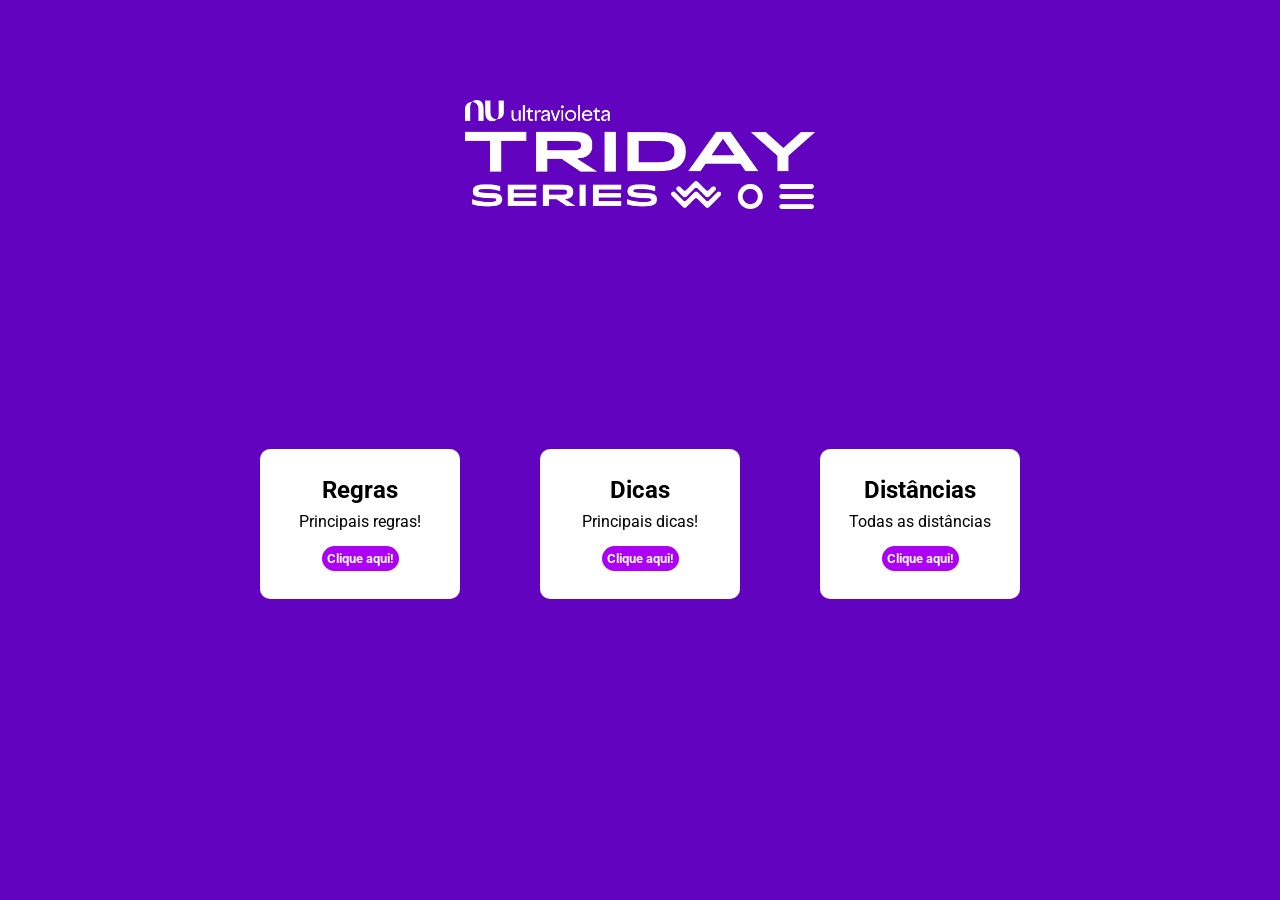
<file: cartaoInterativo/index.html>
<!DOCTYPE html>
<html lang="pt-BR">
<head>
    <meta charset="UTF-8">
    <meta name="viewport" content="width=device-width, initial-scale=1.0">
    <link rel="preconnect" href="https://fonts.googleapis.com">
    <link rel="preconnect" href="https://fonts.gstatic.com" crossorigin>
    <link href="https://fonts.googleapis.com/css2?family=Roboto:ital,wght@0,100..900;1,100..900&display=swap" rel="stylesheet">
    <link rel="stylesheet" href="css/style.css">
    <title>Triday Series</title>
</head>
<body>
<header>
    <div class="topo">
        <img src="img/logoTriday.webp" alt="Logo Triday">
    </div>
</header>
<main>
    <section>
        <div class="card">
            <div class="sairRegra">
                <h1>Regras</h1>
                <p>Principais regras!</p>
            </div>
            <button id="btnMostrarRegra">Clique aqui!</button>
            <img id="mostrarImgRegra" src="img/regra.jpg" alt="Regras">
        </div>
        <div class="card">
            <div class="sairDica">
                <h1>Dicas</h1>
                <p>Principais dicas!</p>
            </div>
            <button id="btnMostrarDica">Clique aqui!</button>
            <img id="mostrarImgDica" src="img/duvidas.jpg" alt="Dicas">
        </div>
        <div class="card">
            <div class="sairDistancia">
                <h1>Distâncias</h1>
                <p>Todas as distâncias</p>
            </div>
            <button id="btnMostrarDistancias">Clique aqui!</button>
            <img id="mostrarImgDistancias" src="img/distancias.jpg" alt="Distâncias">
        </div>
    </section>
    </main>
    <script src="js/script.js"></script>
</body>
</html>
</file>
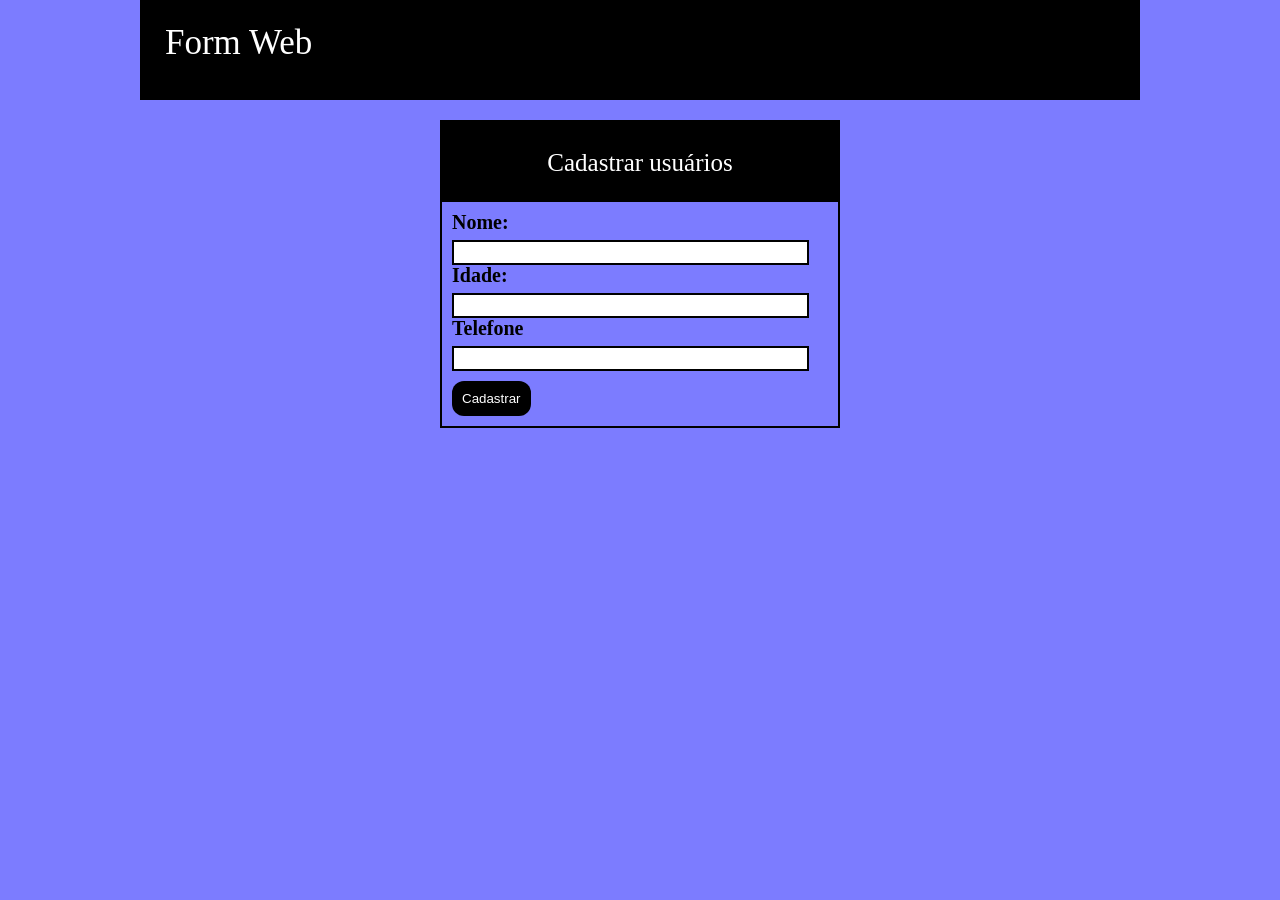
<file: form-web/index.html>
<!DOCTYPE html>
<html lang="pt-br">
<head>
    <meta charset="UTF-8">
    <meta name="viewport" content="width=device-width, initial-scale=1.0">
    <link rel="stylesheet" href="css/style.css">
    <link rel="stylesheet" href="css/reset.css">
    <title>FORM web</title>
</head>
<body>
    <div class="container">
        <header>
            <h1>Form Web</h1>
        </header>

        <main class="content">
            <section class="headerCad">
                <h1>Cadastrar usuários</h1>
            </section>
            <form>
                <article class="form-group">
                    <label for="nome">Nome:</label>
                    <input type="text" id="nome" />

                    <label for="idade">Idade:</label>
                    <input type="text" id="idade">

                    <label for="telefone">Telefone</label>
                    <input type="text" id="telefone">
                </article>
                <ul class="list"></ul>
                <article class="form-button">
                    <button>Cadastrar</button>
                </article>
            </form>
        </main>
    </div>
    <script src="js/script.js"></script>
</body>
</html>
</file>
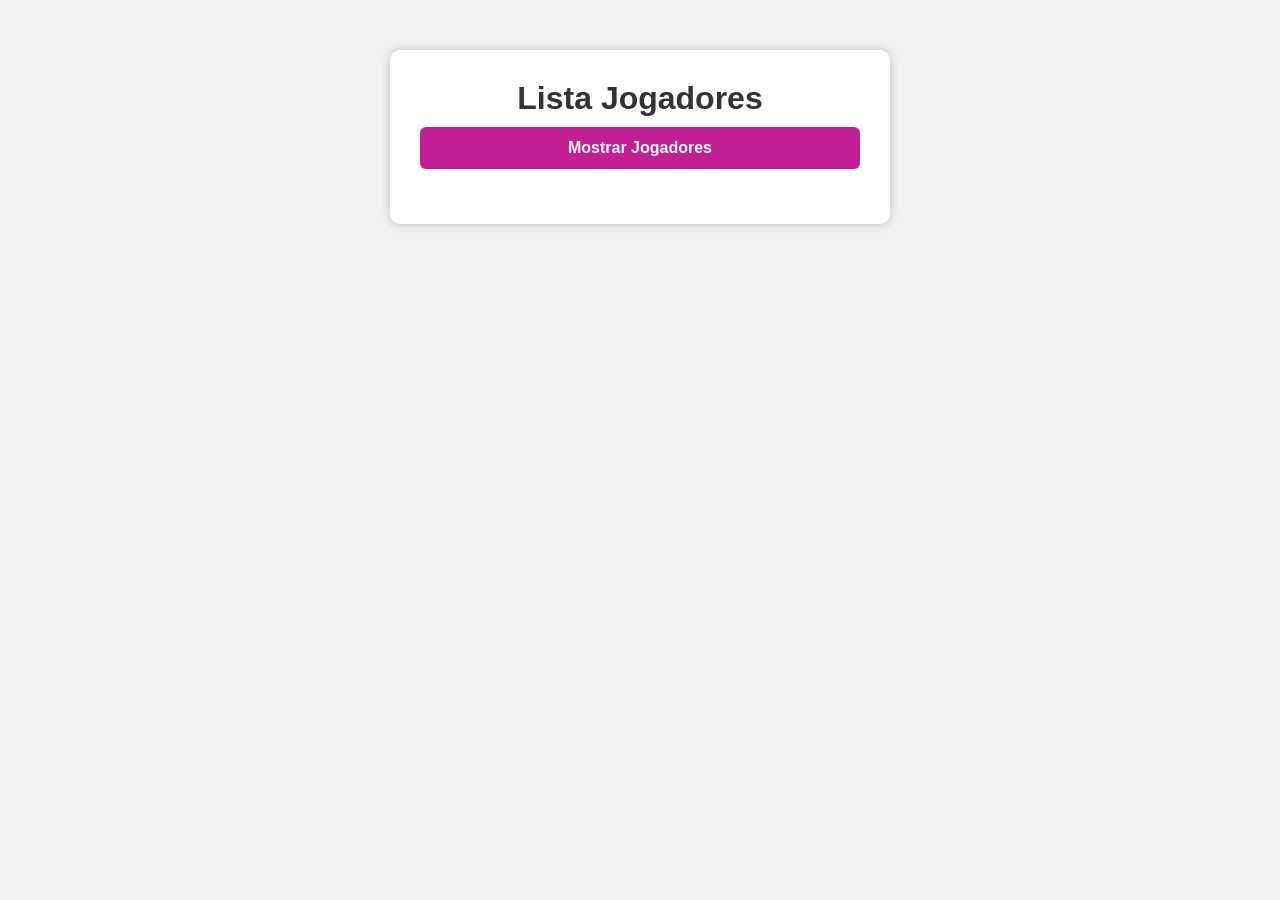
<file: futebol/index.html>
<!DOCTYPE html>
<html lang="pt-br">
<head>
    <meta charset="UTF-8">
    <meta name="viewport" content="width=device-width, initial-scale=1.0">
    <title>Jogadores</title>
    <link rel="stylesheet" href="./css/style.css">
</head>
<body>
    <main class="container">
        <h1>Lista Jogadores</h1>

        <button id="btnMostrar">
            Mostrar Jogadores
        </button>

        <ul id="listaJogadores"></ul>
    </main>

    <script src="./js/script.js"></script>
</body>
</html>
</file>
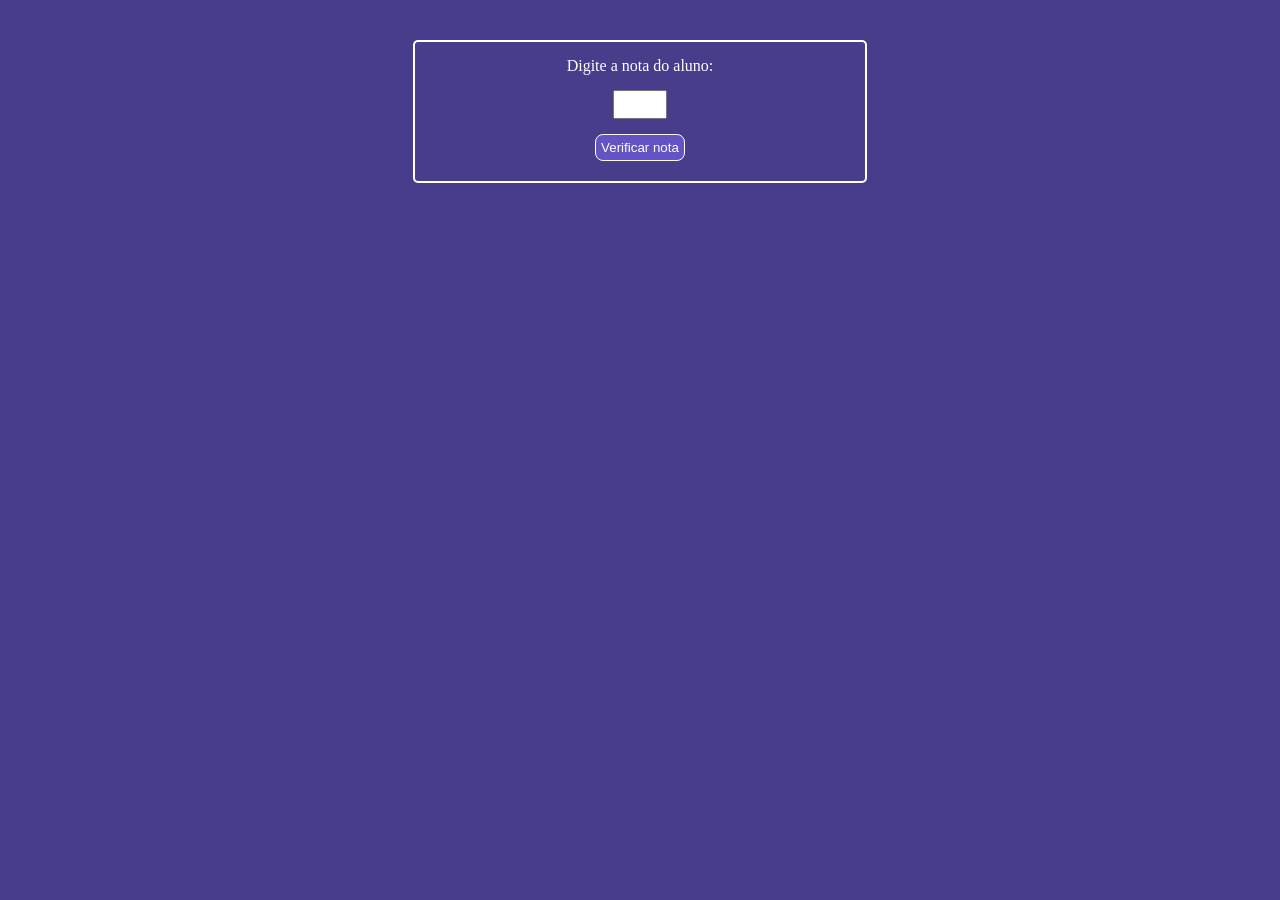
<file: nota-aluno/index.html>
<!DOCTYPE html>
<html lang="pt-BR">
<head>
    <meta charset="UTF-8">
    <meta name="viewport" content="width=device-width, initial-scale=1.0">
    <link rel="stylesheet" href="css/nota.css">
    <title>Nota do Aluno</title>
</head>
<body>
    <main class="container">
        <form action="">
            <article class="form-control">
                <label for="nota">Digite a nota do aluno: </label>
                <input type="number" min="0" max="10" id="nota">
            </article>
            
            <section id="message">
                <span>Digite sua nota!!"</span>
            </section>
            <button id="verifica-nota" onclick="resultadoNotaClick(event)">Verificar nota</button>
            
            <div id="resultado"></div>
        </form>
    </main>

    <script src="js/nota.js"></script>
</body>
</html>
</file>
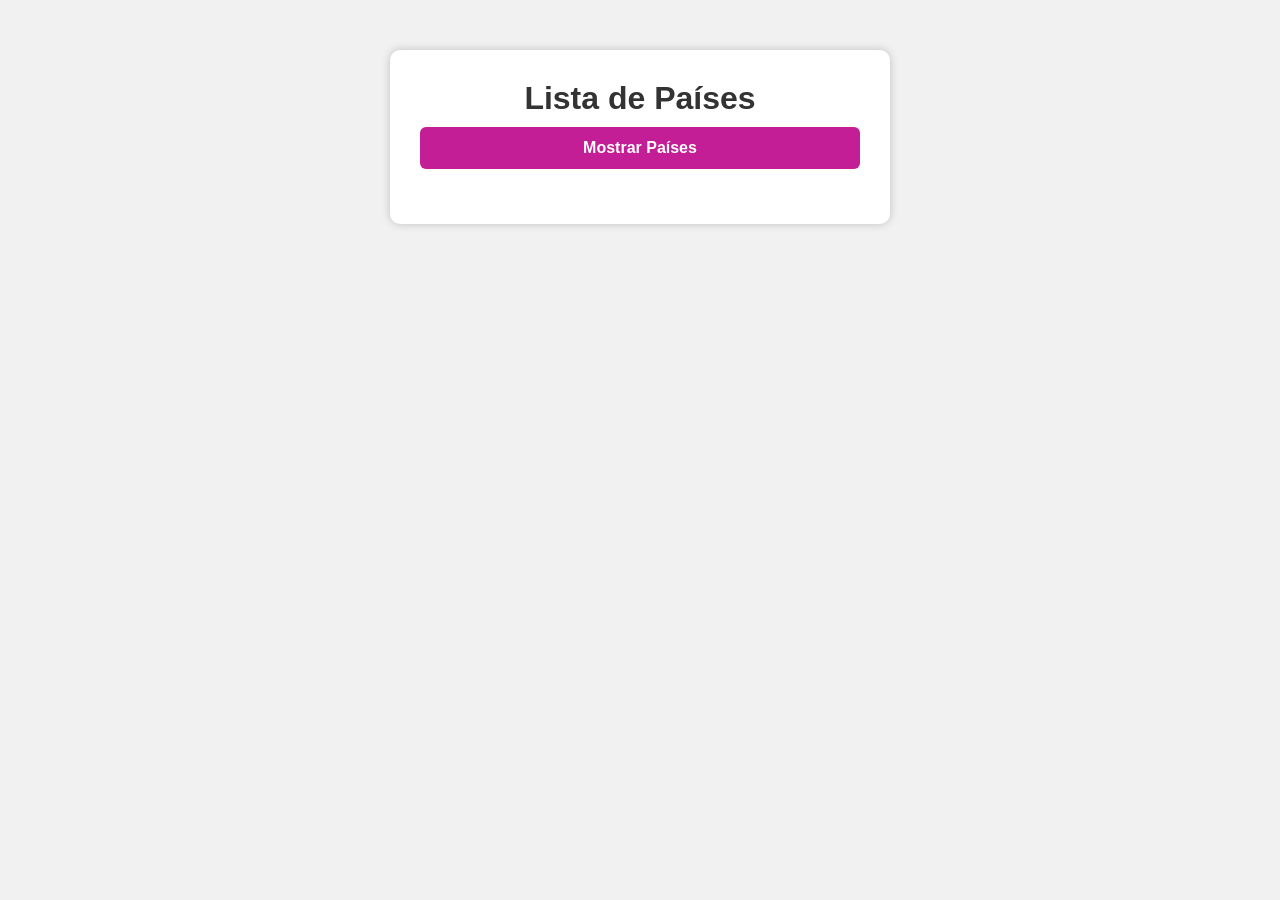
<file: paises/index.html>
<!DOCTYPE html>
<html lang="pt-br">
<head>
    <meta charset="UTF-8">
    <meta name="viewport" content="width=device-width, initial-scale=1.0">
    <title>Lista de Países</title>
    <link rel="stylesheet" href="./css/style.css">
</head>
<body>
    <main class="container">
        <h1>Lista de Países</h1>

        <button id="btnMostrarPaises">
            Mostrar Países
        </button>

        <ul id="listaPaises"></ul>
    </main>

    <script src="./js/script.js"></script>
</body>
</html>
</file>
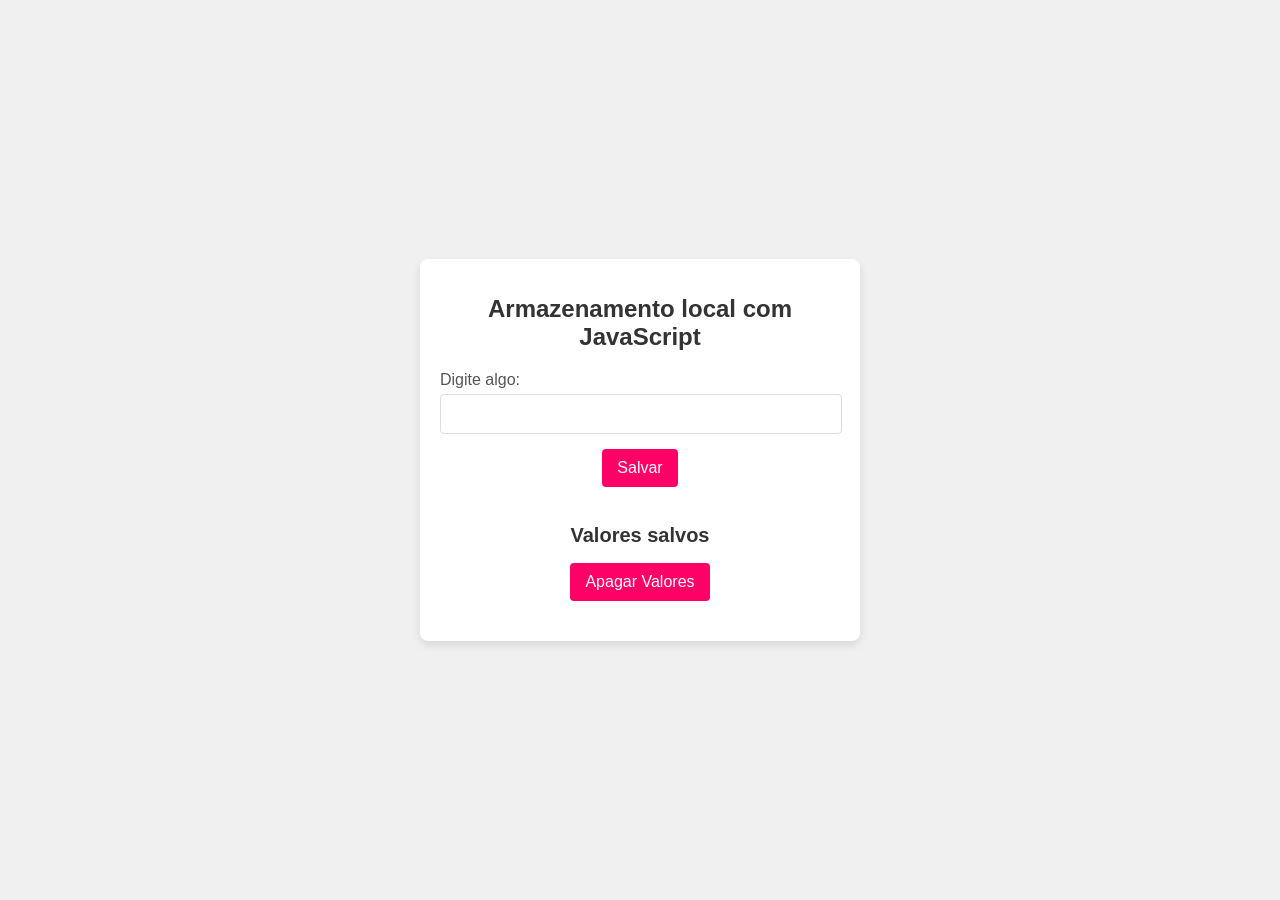
<file: cadastroLocal/cadastro.html>
<!DOCTYPE html>
<html lang="pt-BR">
<head>
    <meta charset="UTF-8">
    <meta name="viewport" content="width=device-width, initial-scale=1.0">
    <link rel="stylesheet" href="./css/cadastro.css">
    <title>Cadastro Local</title>
</head>
<body>
    <main class="container">
        <h1>Armazenamento local com JavaScript</h1>

        <form id="cadastroForm">

            <section class="input-group">
                <label for="campo">Digite algo:</label>
                <input type="text" id="campo">
            </section>
            
            <button id="salvar">Salvar</button>
            <h2>Valores salvos</h2>
            <ul id="listaValores"></ul>
            <button id="apagar">Apagar Valores</button>
        </form>
    </main>
    <script src="js/cad-news.js"></script>
    <script src="js/listagem.js"></script>
    <script src="js/apagar.js"></script>
</body>
</html>
</file>
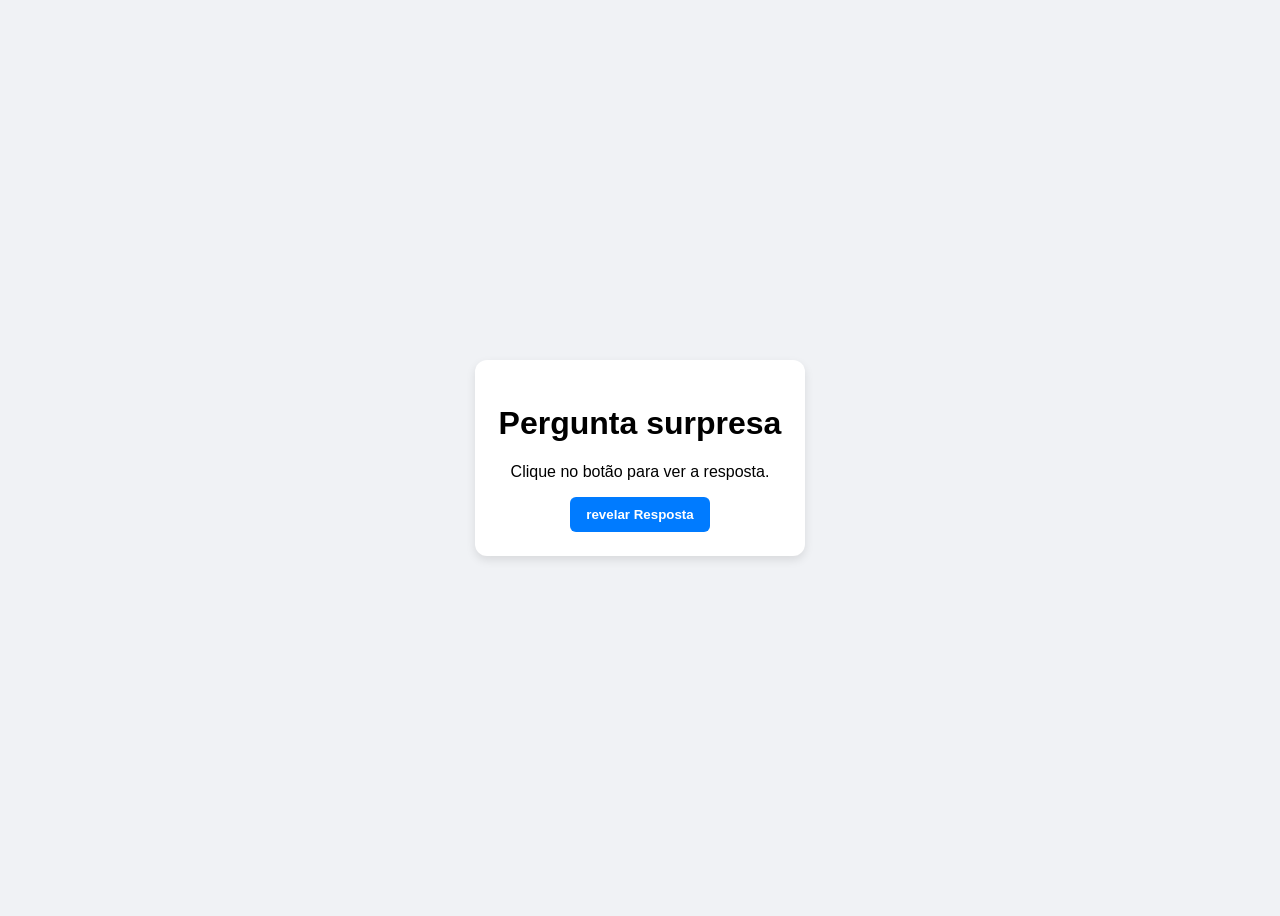
<file: eventos/exemplo-novo.html>
<!DOCTYPE html>
<html lang="en">
<head>
    <meta charset="UTF-8">
    <meta name="viewport" content="width=device-width, initial-scale=1.0">
    <link rel="stylesheet" href="css/style.css">
    <title>Exemplo novo</title>
</head>
<body>
    <div class="card">
        <h1>Pergunta surpresa</h1>
        <p id="resposta">Clique no botão para ver a resposta.</p>
        <button id="btnRevelar">revelar Resposta</button>
    </div>
    
    <script src="js/script.js"></script>
</body> 
</html>
</file>
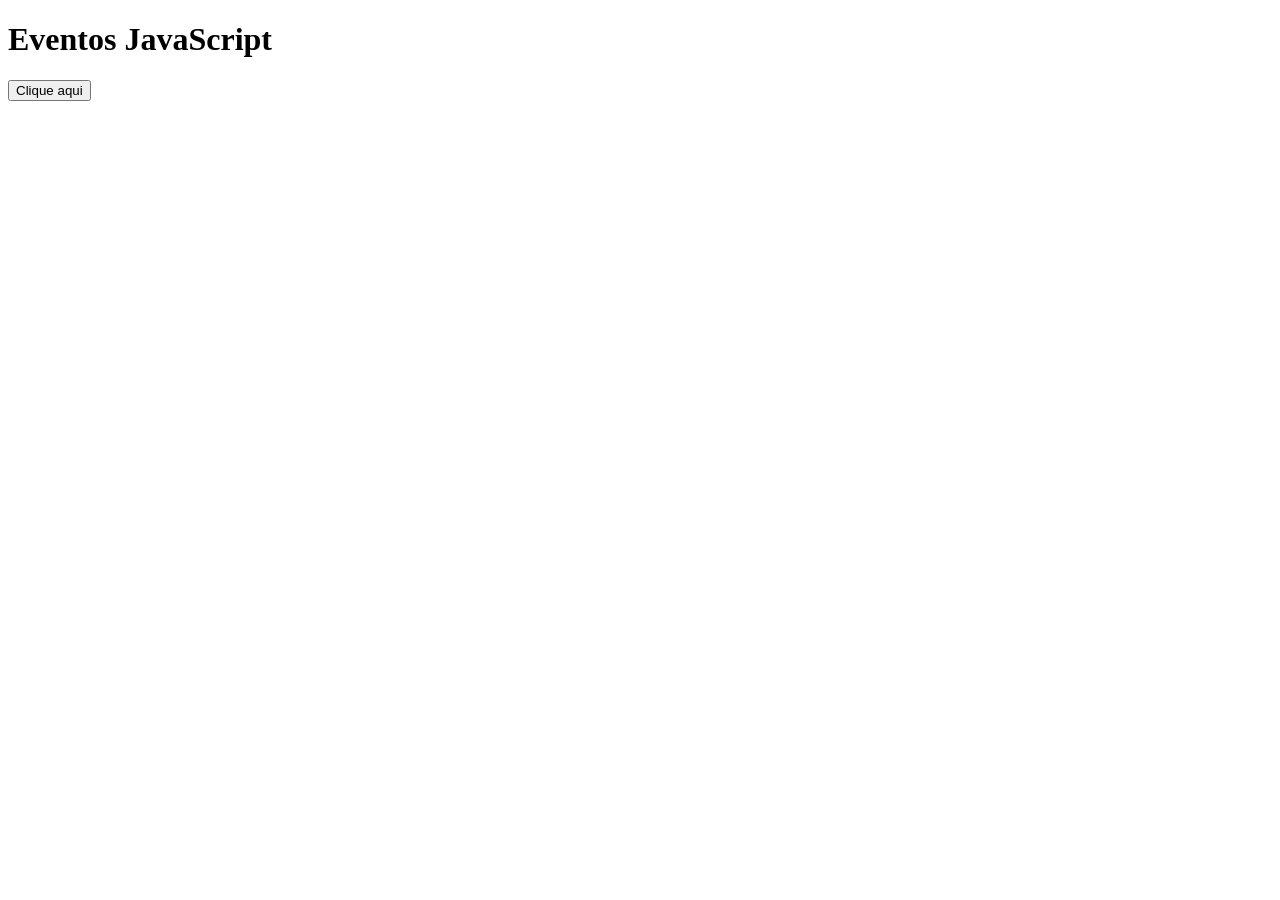
<file: eventos/exemplo1.html>
<!DOCTYPE html>
<html lang="en">
<head>
    <meta charset="UTF-8">
    <meta name="viewport" content="width=device-width, initial-scale=1.0">
    <title>Eventos JavaScript</title>
</head>
<body>
    <h1>Eventos JavaScript</h1>
    <button onclick="alert('Exemplo de evento JS')">Clique aqui</button>
</body>
</html>
</file>
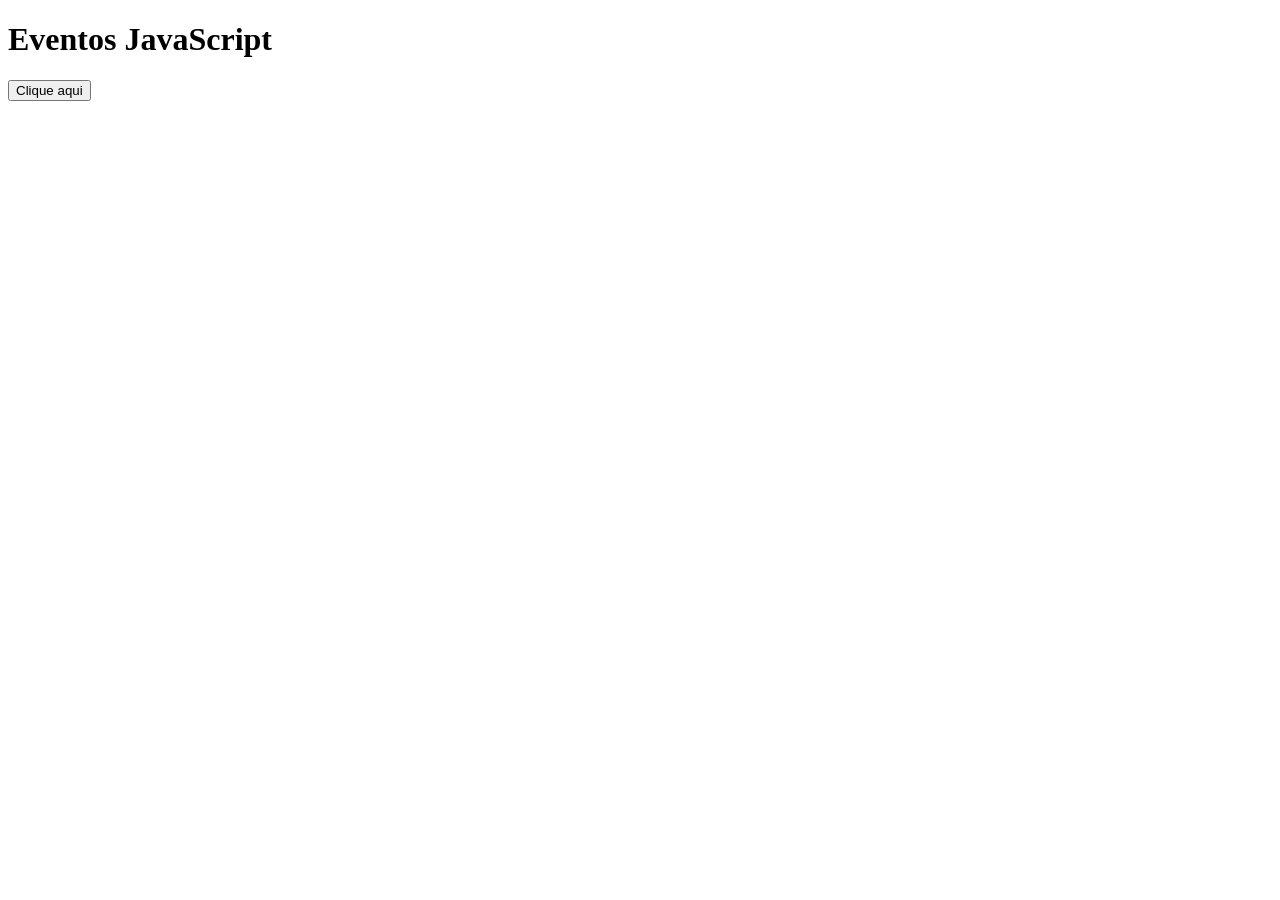
<file: eventos/exemplo2.html>
<!DOCTYPE html>
<html lang="en">
<head>
    <meta charset="UTF-8">
    <meta name="viewport" content="width=device-width, initial-scale=1.0">
    <title>Eventos JavaScript</title>
</head>
<body>
    <h1>Eventos JavaScript</h1>
    <button id="btnMensagem">Clique aqui</button>

    <script>
        document.querySelector("#btnMensagem").onclick = () => {
            alert("Esteve evento está totalmente no arquivo externo")
        }
    </script>
</body>
</html>
</file>
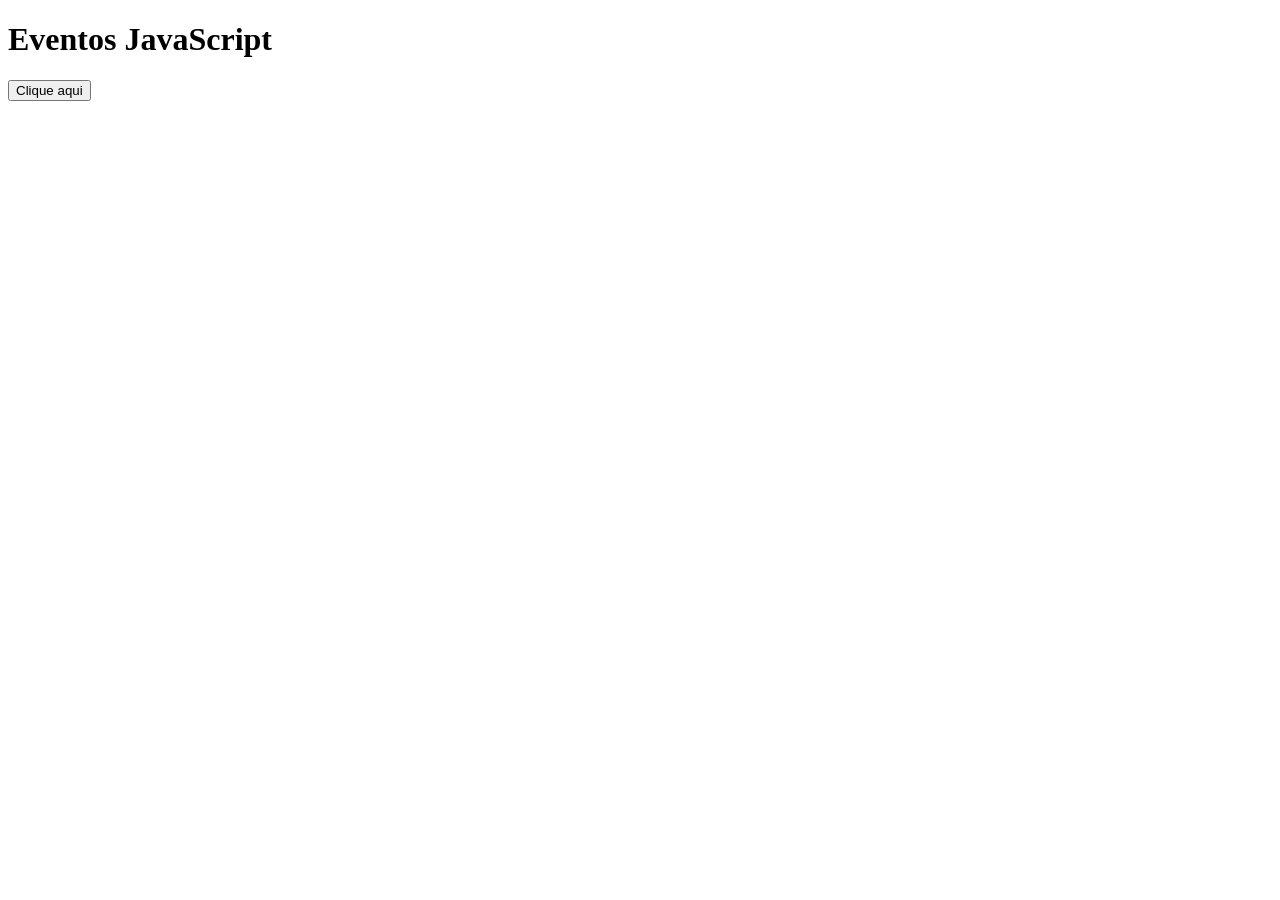
<file: eventos/exemplo3.html>
<!DOCTYPE html>
<html lang="en">
<head>
    <meta charset="UTF-8">
    <meta name="viewport" content="width=device-width, initial-scale=1.0">
    <title>Eventos JavaScript</title>
</head>
<body>
    <h1>Eventos JavaScript</h1>
    <button id="btnMensagem">Clique aqui</button>

    <script>
        const botao = document.querySelector("#btnMensagem")
        botao.addEventListener('click', function(){
            alert("Seja Bem-vindo")
        })
    </script>
</body> 
</html>
</file>
<file: cartaoInterativo/css/style.css>
*{
    margin: 0;
    box-sizing: border-box;
    padding: 0;
    font-family: "Roboto", sans-serif;
}

:root{
    --purple: #6204BF;
    --light-purple: #AC01F4;
    --gray: #d3d3d3;
    --white: #ffffff;
}

body{
    background-color: var(--purple);
}

.topo{
    display: flex;
    align-items: center;
    justify-content: center;
}

.topo img{
    width: 350px;
    margin-top: 100px;
}

#mostrarImg{
    display: none;
}

.sair{
    display: flex;
    align-items: center;
    justify-content: center;
    display: none;
}

section{
    height: 70vh;
    display: flex;
    align-items: center;
    justify-content: center;
    gap: 80px;
}

.card{
    background-color: var(--white);
    border-radius: 10px;
    height: 150px;
    width: 200px;
    display: flex;
    justify-content: center;
    align-items: center;
    flex-direction: column;
}

.sairRegra,
.sairDica,
.sairDistancia{
    text-align: center;
}

.card p{
    margin-top: 8px;
}

button{
    background-color: var(--light-purple);
    color: var(--white);
    border-radius: 15px;
    margin-top: 15px;
    padding: 5px;
    border: none;
    cursor: pointer;
    font-weight: 700;
}

button:hover{
    background-color: var(--gray);
    color: var(--light-purple);
}
</file>
<file: form-web/css/style.css>
*{
    margin: 0;
    padding: 0;
    box-sizing: border-box;
}

body{
    background-color: rgb(124, 124, 255);
}

.container{
    width: 100%;
    max-width: 1000px;
    margin: 0 auto;
}

header{
    height: 100px;
    background-color: #000;
}

header h1{
    color: white;
    font-size: 35px;
    padding: 25px;
}

.content{
    max-width: 400px;
    margin: auto;
    margin-top: 20px;
    margin-bottom: 20px ;
    border: 2px solid #000;
}

.headerCad{
    height: 80px;
    background-color: #000;
    display: flex;
    justify-content: center;
    align-items: center;
}

.headerCad h1{
    color: white;
    font-size: 25px;
}

.form-group, .form-button{
    margin: 10px;
}

.form-group label{
    font-weight: bold;
    font-size: 20px;
    padding-bottom: 8px;
    display: block;

}

.form-group input[type="text"]{
    border: 2px solid #000;
    width: 95%;
    height: 25px;
    outline: none;
    padding-left: 5px;
}

.form-button button{
    background-color: #000;
    color: white;
    border: none;
    padding: 10px;
    cursor: pointer;
    border-radius: 12px ;
    transition: 0.3s;
}

.form-button button:hover{
    background-color:  rgb(90, 90, 196);
    color: white;
    transition: 0.5s;
}

ul li{
    color: #fff;
    font-size: 20px;
    margin: 10px;
}

p{
    color: #000;
}
</file>
<file: futebol/css/style.css>
*{
    margin: 0;
    padding: 0;
    box-sizing: border-box;
}

body{
    font-family: Arial, Helvetica, sans-serif;
    background-color: #f1f1f1;
}

.container{
    width: 500px;
    margin: 50px auto;
    padding: 30px;
    background-color: #ffffff;
    border-radius: 10px;
    box-shadow: 0 0 10px rgba(0, 0, 0, 0.2);
}

h1{
    text-align: center;
    color: #333;
    margin-bottom: 10px;
}

p{
    text-align: center;
    color: #666;
    margin-bottom: 25px;
}

button{
    width: 100%;
    padding: 12px;
    background-color: #c41e97;
    color: #ffffff;
    border: none;
    border-radius: 6px;
    font-size: 16px;
    font-weight: bold;
    cursor: pointer;
    margin-bottom: 25px;
}

button:hover{
    background-color: #09644d;
}

hr{
    margin-bottom: 25px;
}

ul{
    list-style: none;
}

li{
    background-color: #e9ecef;
    padding: 12px;
    margin-bottom: 10px;
    border-left: 5px solid #0d6efd;
    border-radius: 6px;
}
</file>
<file: nota-aluno/css/nota.css>
* {
    margin: 0;
    padding: 0;
}

body {
    background: #483D8B;
}

.container {
    width: 100%;
    max-width:450px;
    border: 2px solid white;
    border-radius: 5px;
    margin: 40px auto;
}

.container form {
    display: flex;
    flex-direction: column;
    align-items: center;
}

.form-control{
    display: flex;
    align-items: center;
    justify-content: center;
    flex-direction: column;
}

.form-control input {
    margin-top: 15px;
    margin-bottom: 15px;
    outline: none;
    padding: 5px;
}

.form-control label {
    margin-top: 15px;
    color: #fff;
    display: block;
}

#verifica-nota {
    background: #6254c2;
    border: 1px solid white;
    color: #fff;
    padding: 5px;
    margin-bottom: 10px;
    cursor: pointer;
    transition: all 0.2s;
    border-radius: 8px;
}

#verifica-nota:hover {
    background-color: rgb(232, 229, 229);
    color: #6254c2;
}

#resultado {
    color: #fff;
    margin-bottom: 10px;
}

#message {
    display: none;
}

#message span {
    color: #00ff0d;
    font-weight: 900;
    padding-bottom: 10px;
    display: block;
}
</file>
<file: paises/css/style.css>
*{
    margin: 0;
    padding: 0;
    box-sizing: border-box;
}

body{
    font-family: Arial, Helvetica, sans-serif;
    background-color: #f1f1f1;
}

.container{
    width: 500px;
    margin: 50px auto;
    padding: 30px;
    background-color: #ffffff;
    border-radius: 10px;
    box-shadow: 0 0 10px rgba(0, 0, 0, 0.2);
}

h1{
    text-align: center;
    color: #333;
    margin-bottom: 10px;
}

p{
    text-align: center;
    color: #666;
    margin-bottom: 25px;
}

button{
    width: 100%;
    padding: 12px;
    background-color: #c41e97;
    color: #ffffff;
    border: none;
    border-radius: 6px;
    font-size: 16px;
    font-weight: bold;
    cursor: pointer;
    margin-bottom: 25px;
}

button:hover{
    background-color: #09644d;
}

hr{
    margin-bottom: 25px;
}

ul{
    list-style: none;
}

li{
    background-color: #e9ecef;
    padding: 12px;
    margin-bottom: 10px;
    border-left: 5px solid #0d6efd;
    border-radius: 6px;
}
</file>
<file: cadastroLocal/css/cadastro.css>
body {
    font-family: Arial, sans-serif;
    background-color: #f0f0f0;
    margin: 0;
    display: flex;
    justify-content: center;
    align-items: center;
    height: 100vh;
}

.container {
    background-color: #ffffff;
    padding: 20px;
    border-radius: 8px;
    box-shadow: 0 4px 8px rgba(0, 0, 0, 0.1);
    max-width: 400px;
    width: 100%;
    text-align: center;
}

h1 {
    color: #333;
    font-size: 24px;
    margin-bottom: 20px;
}

.input-group {
    margin-bottom: 15px;
    text-align: left;
}

label {
    display: block;
    margin-bottom: 5px;
    color: #555;
}

input[type="text"] {
    width: calc(100% - 20px);
    padding: 10px;
    border: 1px solid #ddd;
    border-radius: 4px;
    font-size: 16px;
}

button {
    background-color: #ff0066;
    color: white;
    border: none;
    padding: 10px 15px;
    font-size: 16px;
    border-radius: 4px;
    cursor: pointer;
    margin-bottom: 20px;
}

button:hover {
    background-color: #570348;
}

h2 {
    color: #333;
    font-size: 20px;
    margin-bottom: 10px;
}

ul {
    list-style-type: none;
    padding: 0;
}

ul li {
    background-color: #f9f9f9;
    padding: 10px;
    border: 1px solid #ddd;
    border-radius: 4px;
    margin-bottom: 5px;
    text-align: left;
}

.error {
    color: red;
    margin-top: 3px;    
  }
</file>
<file: eventos/css/style.css>
body {
    font-family: Arial, sans-serif;
    display: flex;
    justify-content: center;
    align-items: center;
    height: 100vh;
    background-color: #f0f2f5;
}

.card {
    background-color: #ffffff;
    padding: 24px;
    border-radius: 12px;
    text-align: center;
    box-shadow: 0 4px 10px rgba(0, 0, 0, 0.1);
    max-width: 300px;
}

button {
    background-color: #007bff;
    color: white;
    border: none;
    padding: 10px 16px;
    border-radius: 6px;
    cursor: pointer;
    font-weight: bold;
}

button:hover {
    background-color: #0056b3;
}
</file>
